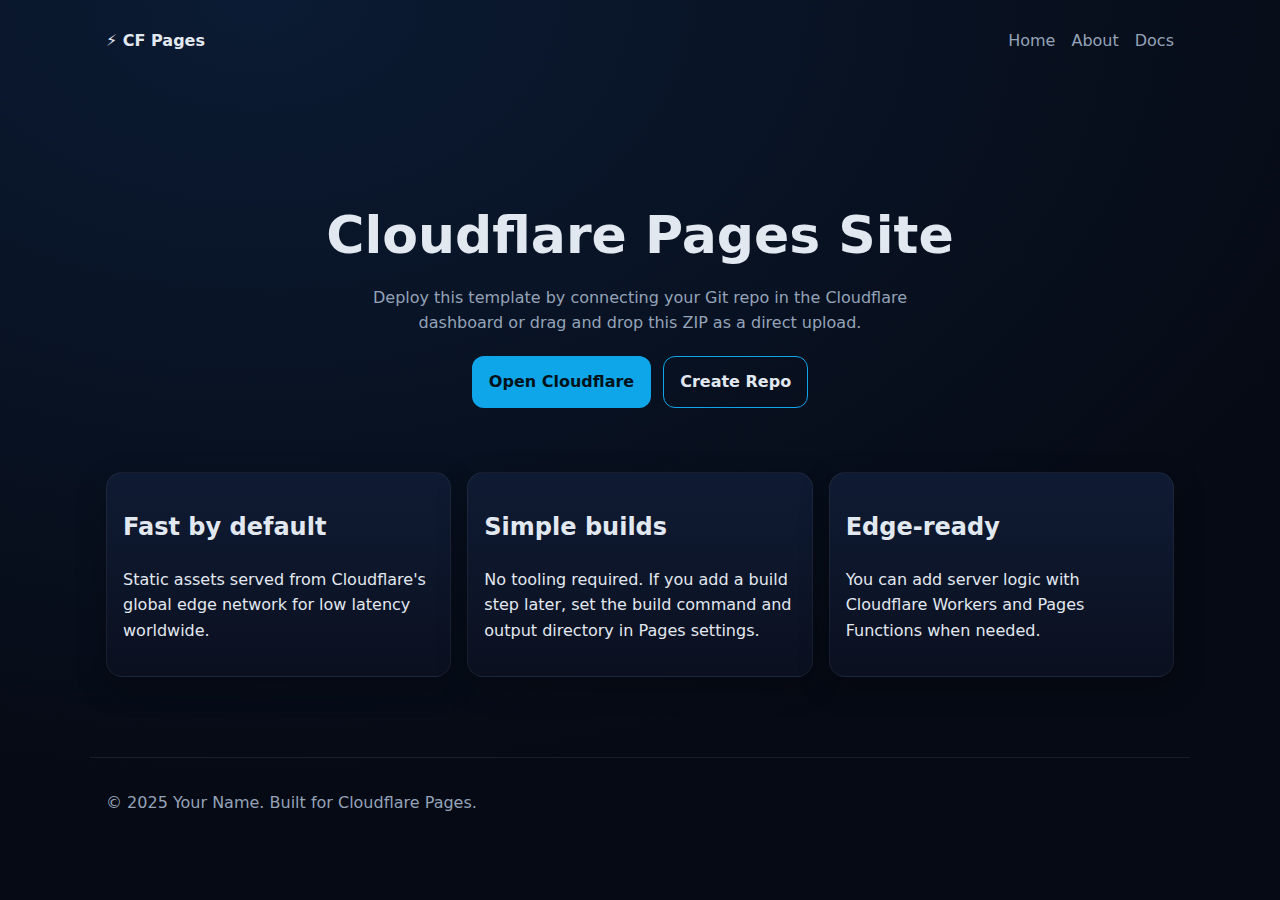
<file: index.html>
<!doctype html>
<html lang="en">
<head>
  <meta charset="utf-8">
  <meta name="viewport" content="width=device-width, initial-scale=1">
  <title>Cloudflare Pages Starter</title>
  <meta name="description" content="A fast, accessible starter template for Cloudflare Pages with SEO tags and responsive layout.">
  <meta name="theme-color" content="#0ea5e9">
  <link rel="canonical" href="https://example.pages.dev/">
  <link rel="icon" href="/assets/favicon.svg" type="image/svg+xml">
  <link rel="manifest" href="/manifest.webmanifest">
  <meta property="og:title" content="Cloudflare Pages Starter">
  <meta property="og:description" content="Deploy a clean static site in minutes on Cloudflare Pages.">
  <meta property="og:type" content="website">
  <meta property="og:url" content="https://example.pages.dev/">
  <meta property="og:image" content="https://example.pages.dev/assets/og-image.png">
  <meta name="twitter:card" content="summary_large_image">
  <link rel="preload" href="/styles.css" as="style">
  <link rel="stylesheet" href="/styles.css">
</head>
<body>
  <header class="container">
    <nav class="nav">
      <a class="logo" href="/">⚡ CF Pages</a>
      <ul class="menu">
        <li><a href="/">Home</a></li>
        <li><a href="/about.html">About</a></li>
        <li><a href="https://developers.cloudflare.com/pages/" target="_blank" rel="noopener">Docs</a></li>
      </ul>
    </nav>
  </header>

  <main class="container">
    <section class="hero">
      <h1>Cloudflare Pages Site</h1>
      <p>Deploy this template by connecting your Git repo in the Cloudflare dashboard or drag and drop this ZIP as a direct upload.</p>
      <div class="cta">
        <a class="btn" href="https://dash.cloudflare.com/" target="_blank" rel="noopener">Open Cloudflare</a>
        <a class="btn-outline" href="https://github.com/new" target="_blank" rel="noopener">Create Repo</a>
      </div>
    </section>

    <section class="grid">
      <article class="card">
        <h2>Fast by default</h2>
        <p>Static assets served from Cloudflare's global edge network for low latency worldwide.</p>
      </article>
      <article class="card">
        <h2>Simple builds</h2>
        <p>No tooling required. If you add a build step later, set the build command and output directory in Pages settings.</p>
      </article>
      <article class="card">
        <h2>Edge-ready</h2>
        <p>You can add server logic with Cloudflare Workers and Pages Functions when needed.</p>
      </article>
    </section>
  </main>

  <footer class="container">
    <p>© 2025 Your Name. Built for Cloudflare Pages.</p>
  </footer>

  <script src="/script.js" defer></script>
</body>
</html>
</file>
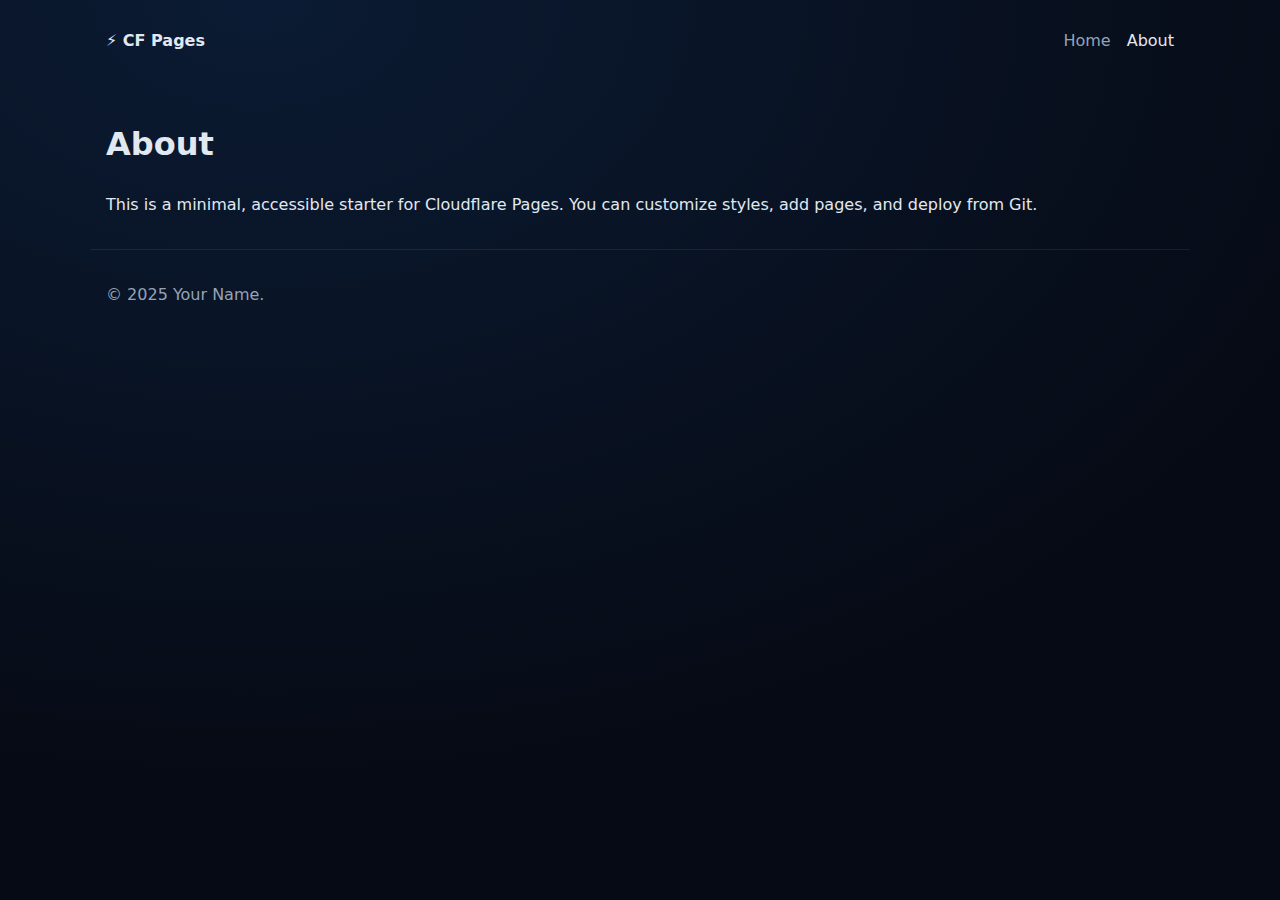
<file: about.html>
<!doctype html>
<html lang="en">
<head>
  <meta charset="utf-8">
  <meta name="viewport" content="width=device-width, initial-scale=1">
  <title>About • Cloudflare Pages Starter</title>
  <meta name="description" content="About this starter template for Cloudflare Pages.">
  <link rel="icon" href="/assets/favicon.svg" type="image/svg+xml">
  <link rel="stylesheet" href="/styles.css">
</head>
<body>
  <header class="container">
    <nav class="nav">
      <a class="logo" href="/">⚡ CF Pages</a>
      <ul class="menu">
        <li><a href="/">Home</a></li>
        <li><a href="/about.html" aria-current="page">About</a></li>
      </ul>
    </nav>
  </header>
  <main class="container">
    <h1>About</h1>
    <p>This is a minimal, accessible starter for Cloudflare Pages. You can customize styles, add pages, and deploy from Git.</p>
  </main>
  <footer class="container">
    <p>© 2025 Your Name.</p>
  </footer>
</body>
</html>
</file>
<file: styles.css>
/* Basic modern, accessible CSS */
:root {
  --bg: #0b1220;
  --surface: #0f172a;
  --text: #e2e8f0;
  --muted: #94a3b8;
  --brand: #0ea5e9;
  --ring: rgba(14, 165, 233, 0.4);
}

* { box-sizing: border-box; }
html, body { height: 100%; }
body {
  margin: 0;
  font-family: system-ui, -apple-system, Segoe UI, Roboto, Ubuntu, Cantarell, Noto Sans, Helvetica, Arial, sans-serif;
  color: var(--text);
  background: radial-gradient(1200px 800px at 20% 0%, #0b1b33, #060a14), var(--bg);
  line-height: 1.6;
}

.container { max-width: 1100px; margin: 0 auto; padding: 1rem; }

.nav {
  display: flex;
  align-items: center;
  justify-content: space-between;
  gap: 1rem;
  padding: .75rem 0;
}

.logo { font-weight: 700; text-decoration: none; color: var(--text); }
.menu { list-style: none; margin: 0; padding: 0; display: flex; gap: 1rem; }
.menu a { color: var(--muted); text-decoration: none; }
.menu a:hover, .menu a[aria-current="page"] { color: var(--text); }

.hero { padding: 6rem 0 2rem; text-align: center; }
.hero h1 { font-size: clamp(2rem, 4vw + 1rem, 3.25rem); margin: 0 0 .5rem; }
.hero p { color: var(--muted); max-width: 60ch; margin: 0 auto 1.25rem; }

.cta { display: flex; gap: .75rem; justify-content: center; flex-wrap: wrap; }
.btn, .btn-outline {
  display: inline-block;
  padding: .75rem 1rem;
  border-radius: .75rem;
  text-decoration: none;
  font-weight: 600;
  border: 1px solid transparent;
}
.btn { background: var(--brand); color: #00131a; }
.btn:hover { filter: brightness(1.1); }
.btn-outline { border-color: var(--brand); color: var(--text); }
.btn-outline:hover { background: rgba(14,165,233,.1); }

.grid {
  display: grid;
  grid-template-columns: repeat(auto-fit, minmax(240px, 1fr));
  gap: 1rem;
  margin: 2rem 0 4rem;
}
.card {
  background: linear-gradient(180deg, #0f1b33, #0b1020);
  border: 1px solid rgba(255,255,255,.06);
  border-radius: 1rem;
  padding: 1rem;
  box-shadow: 0 10px 30px rgba(0,0,0,.25);
}

footer { color: var(--muted); border-top: 1px solid rgba(255,255,255,.08); padding: 2rem 0 3rem; margin-top: 2rem; }

/* Focus styles */
a:focus-visible, button:focus-visible {
  outline: 2px solid var(--brand);
  outline-offset: 2px;
  box-shadow: 0 0 0 .25rem var(--ring);
}
</file>
